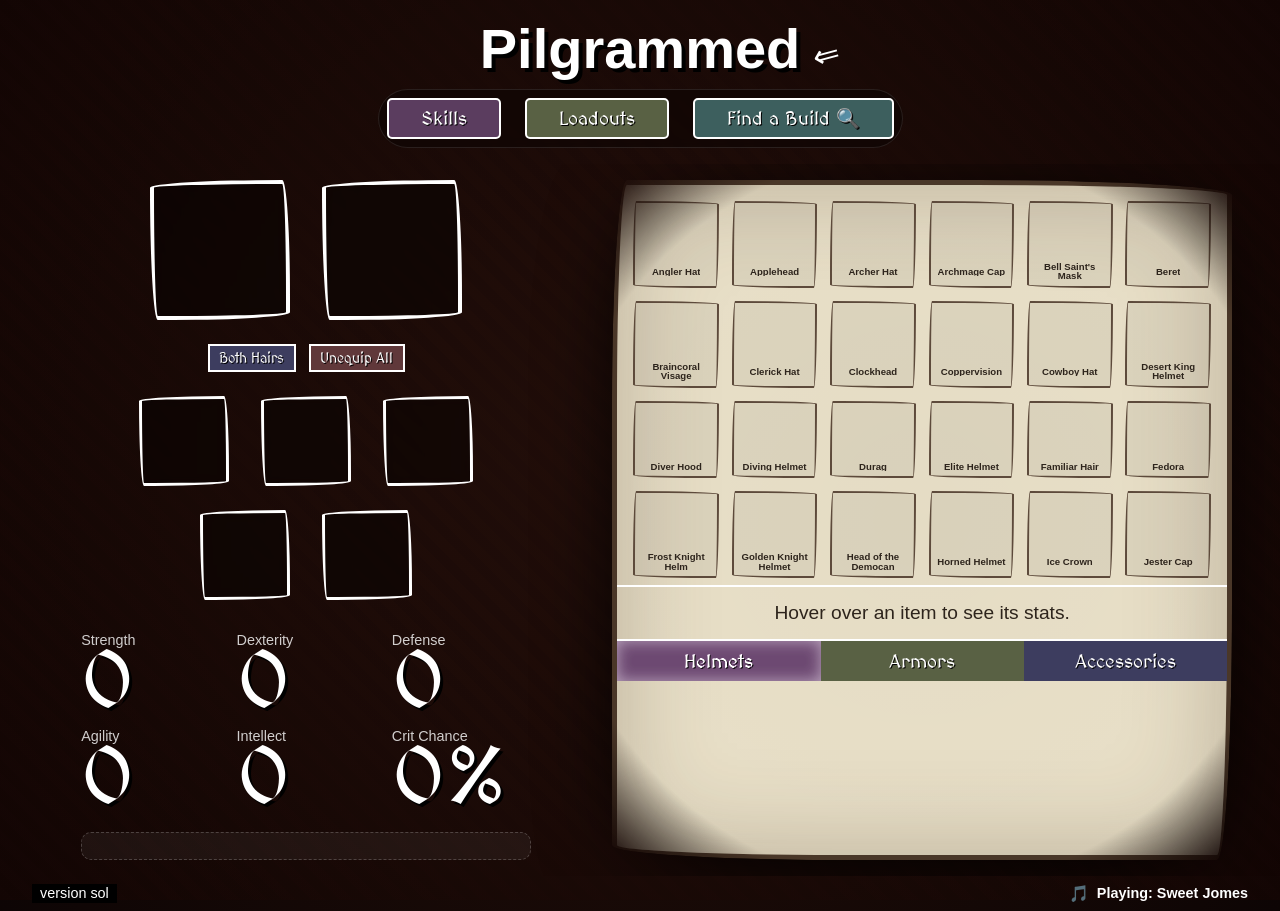
<file: index.html>
<!DOCTYPE html>
<html lang="en">
<head>
    <meta charset="UTF-8">
    <meta name="viewport" content="width=device-width, initial-scale=1.0">
    <title>Pilgrammed Build Creator</title>
    <link href="https://fonts.googleapis.com/css2?family=MedievalSharp&display=swap" rel="stylesheet">
    <link rel="stylesheet" href="index.css">
</head>
<body>
    <div class="wood-background"></div>
    
    <header class="app-header">
        <div class="title-container">
            <h1 class="oscillating-title">Pilgrammed</h1>
            <div class="oscillation-arrow">⇐</div>
        </div>
        <nav class="top-nav">
            <button class="nav-btn btn-purple" id="skillsNavBtn">Skills</button>
            <button class="nav-btn btn-green" id="loadoutsNavBtn">Loadouts</button>
            <button class="nav-btn btn-teal" id="findBuildNavBtn">Find a Build 🔍</button>
        </nav>
    </header>

    <main class="app-wrapper">
        <!-- Main Build View -->
        <section id="appContainer" class="app-container">
            <!-- Left Panel: Equipped Slots & Stats -->
            <section class="left-panel">
                <div class="equipped-area">
                    <div class="slot-row top-row">
                        <div class="slot large-slot empty" data-type="Head" data-slot-id="head"></div>
                        <div class="slot large-slot empty" data-type="Chest" data-slot-id="chest"></div>
                    </div>

                    <div class="controls-row">
                        <button class="sketch-btn btn-blue" id="bothHairsBtn">Both Hairs</button>
                        <button class="sketch-btn btn-red" id="unequipAllBtn">Unequip All</button>
                    </div>

                    <div class="slot-row middle-row">
                        <div class="slot empty" data-type="Accessory" data-slot-id="acc1"></div>
                        <div class="slot empty" data-type="Accessory" data-slot-id="acc2"></div>
                        <div class="slot empty" data-type="Accessory" data-slot-id="acc3"></div>
                    </div>

                    <div class="slot-row bottom-row">
                        <div class="slot empty" data-type="Accessory" data-slot-id="acc4"></div>
                        <div class="slot empty" data-type="Accessory" data-slot-id="acc5"></div>
                    </div>
                </div>

                <!-- Stats Display -->
                <div id="statsDisplay" class="stats-display">
                    <div class="primary-stats">
                        <div class="stat-group" data-stat="Strength">
                            <span class="stat-label">Strength</span>
                            <span class="stat-value" id="stat-strength">0</span>
                        </div>
                        <div class="stat-group" data-stat="Dexterity">
                            <span class="stat-label">Dexterity</span>
                            <span class="stat-value" id="stat-dexterity">0</span>
                        </div>
                        <div class="stat-group" data-stat="Defense">
                            <span class="stat-label">Defense</span>
                            <span class="stat-value" id="stat-defense">0</span>
                        </div>
                        <div class="stat-group" data-stat="Agility">
                            <span class="stat-label">Agility</span>
                            <span class="stat-value" id="stat-agility">0</span>
                        </div>
                        <div class="stat-group" data-stat="Intellect">
                            <span class="stat-label">Intellect</span>
                            <span class="stat-value" id="stat-intellect">0</span>
                        </div>
                        <div class="stat-group" data-stat="Crit Chance">
                            <span class="stat-label">Crit Chance</span>
                            <span class="stat-value" id="stat-crit-chance">0%</span>
                        </div>
                    </div>
                    <div id="secondaryStats" class="secondary-stats"></div>
                </div>
            </section>

            <!-- Right Panel: Item Selection Grid -->
            <section class="right-panel">
                <div class="grid-container">
                    <div id="itemGrid" class="item-grid split-grid"></div>
                    <div class="hover-info" id="hoverInfo">
                        Hover over an item to see its stats.
                    </div>
                    <div class="tab-controls">
                        <button class="tab-btn btn-purple active" data-tab="Head">Helmets</button>
                        <button class="tab-btn btn-green" data-tab="Chest">Armors</button>
                        <button class="tab-btn btn-blue" data-tab="Accessory">Accessories</button>
                    </div>
                </div>
            </section>
        </section>

        <!-- Loadouts View -->
        <section id="loadoutsView" class="loadouts-view hidden">
            <div class="loadouts-header">
                <button class="nav-btn btn-blue" onclick="switchView('build')">⇐ Back to Build</button>
                <h2 class="fantasy-title">Loadouts</h2>
                <button class="nav-btn btn-gold" onclick="uploadCurrentBuild()">⬆ Upload Build</button>
            </div>
            <div id="loadoutsGrid" class="loadouts-grid">
                <!-- Javascript will populate loadouts here -->
            </div>
            <div class="pagination">
                <button class="page-btn" onclick="handlePage(1)">Page 1</button>
                <button class="page-btn" onclick="handlePage(2)">Page 2</button>
                <button class="page-btn" onclick="handlePage(3)">Page 3</button>
            </div>
        </section>

        <!-- Community Builds View -->
        <section id="communityView" class="community-view hidden">
            <div class="community-header">
                <button class="nav-btn btn-blue" onclick="switchView('build')">⇐ Back to Build</button>
                <h2 class="fantasy-title">Community Builds</h2>
                <div class="community-filters">
                    <button class="filter-btn active" data-sort="popular">Most Popular</button>
                    <button class="filter-btn" data-sort="newest">Newest</button>
                </div>
            </div>
            <div id="communityGrid" class="community-grid">
                <!-- Javascript will populate community builds here -->
            </div>
        </section>


    </main>

    <footer class="app-footer">
        <div class="version-tag">version sol</div>
        <div class="music-player" id="musicPlayer">
            <span class="music-icon">🎵</span>
            <span class="music-text" id="musicText">Playing: Sweet Jomes</span>
            <!-- Hidden SoundCloud Widget -->
            <iframe id="sc-widget" width="100%" height="166" scrolling="no" frameborder="no" allow="autoplay" 
                src="https://w.soundcloud.com/player/?url=https%3A//soundcloud.com/bonzods/sweet-jomes&color=%23ff5500&auto_play=true&hide_related=true&show_comments=false&show_user=false&show_reposts=false&show_teaser=false" 
                style="display:none;">
            </iframe>
        </div>
    </footer>

    <!-- SoundCloud Widget API -->
    <script src="https://w.soundcloud.com/player/api.js" type="text/javascript"></script>
    <script src="items.js"></script>
    <script src="app.js"></script>
</body>
</html>
</file>
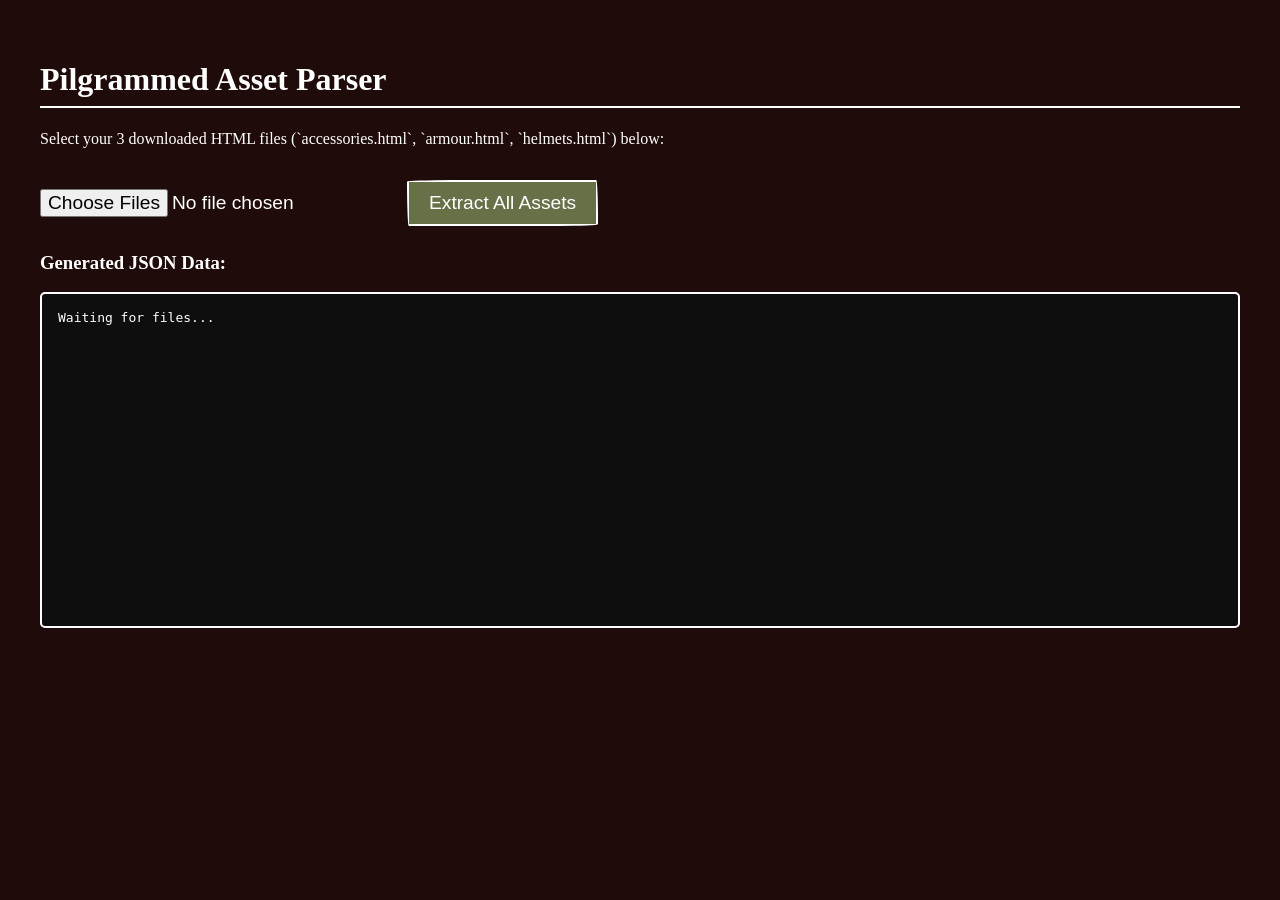
<file: parser.html>
<!DOCTYPE html>
<html lang="en">
<head>
    <meta charset="UTF-8">
    <meta name="viewport" content="width=device-width, initial-scale=1.0">
    <title>Pilgrammed Asset Parser</title>
    <style>
        body { font-family: 'Times New Roman', serif; background: #1f0b09; color: white; padding: 2rem; }
        h1 { font-size: 2rem; border-bottom: 2px solid white; padding-bottom: 0.5rem; }
        input[type="file"] { margin: 1rem 0; font-size: 1.2rem; }
        pre { background: #0e0e0f; border: 2px solid white; padding: 1rem; border-radius: 5px; height: 300px; overflow-y: auto; color: #fff; }
        button { background: #677148; color: white; border: 2px solid white; border-radius: 255px 10px 225px 10px/10px 225px 10px 255px; padding: 10px 20px; font-size: 1.2rem; cursor: pointer; margin-top: 1rem; }
    </style>
</head>
<body>
    <h1>Pilgrammed Asset Parser</h1>
    <p>Select your 3 downloaded HTML files (`accessories.html`, `armour.html`, `helmets.html`) below:</p>
    
    <input type="file" id="fileInput" multiple accept=".html">
    <button id="parseBtn">Extract All Assets</button>

    <h3>Generated JSON Data:</h3>
    <pre id="output">Waiting for files...</pre>
    <button id="copyBtn" style="display:none;" onclick="navigator.clipboard.writeText(document.getElementById('output').innerText); alert('Copied to clipboard!')">Copy Data</button>

    <div id="progressContainer" style="display: none; margin-top: 1rem;">
        <h3 id="progressText">Processing Items...</h3>
        <div style="width: 100%; height: 20px; background: #3d3d5f; border: 2px solid white; border-radius: 10px; overflow: hidden;">
            <div id="progressBar" style="width: 0%; height: 100%; background: #ffd700; transition: width 0.2s;"></div>
        </div>
    </div>

    <script>
        // Ignore properties that are metadata and not game stats
        const IGNORED_WIKI_KEYS = ['name', 'image', 'type', 'recipe', 'drop', 'cost', 'sell', 'source', 'rarity', 'title', 'category', 'obtained_from', 'mutual_exclusives', 'tier', 'level'];
        function cleanImageUrl(url) {
            if (!url) return '';
            return url.split('/revision/')[0]; // Simpler, more robust way to get the original image
        }

        async function fetchWikiStats(itemName) {
            try {
                // Ensure correct exact capitalization encoding
                const title = encodeURIComponent(itemName.trim().replace(/ /g, '_'));
                const url = `https://pilgrammed-rblx.fandom.com/api.php?action=query&prop=revisions&rvprop=content&titles=${title}&redirects=1&format=json&origin=*`;
                
                const res = await fetch(url);
                const data = await res.json();
                const pages = data.query.pages;
                const pageId = Object.keys(pages)[0];
                if (pageId === "-1") return null;
                
                const wikitext = pages[pageId].revisions[0]['*'];
                
                let stats = {};
                const lines = wikitext.split('\n');
                let inInfobox = false;
                
                lines.forEach(line => {
                    const l = line.toLowerCase();
                    if (l.includes('{{armor') || l.includes('{{accessory') || l.includes('{{equipment') || l.includes('{{weapon')) {
                        inInfobox = true;
                    }

                    if (inInfobox && line.trim().startsWith('|')) {
                        const parts = line.substring(1).split('=');
                        if (parts.length >= 2) {
                            // Clean Fandom underscores and common stat prefixes
                            let key = parts[0].trim().toLowerCase().replace(/_/g, ' ');
                            let valStr = parts.slice(1).join('=').trim();
                            
                            // Fix MediaWiki HTML entities
                            valStr = valStr.replace(/&#43;/g, '+').replace(/&amp;/g, '&');
                            
                            if (!IGNORED_WIKI_KEYS.includes(key) && valStr !== '') {
                                // Specific mapping for clarity if needed
                                if (key === 'health regen') key = 'Health Regeneration';
                                if (key === 'mana regen') key = 'Mana Regeneration';
                                
                                // Title Case for keys
                                const properKey = key.split(' ').map(w => w.charAt(0).toUpperCase() + w.slice(1)).join(' ');
                                
                                // Parse value
                                let num = parseFloat(valStr.replace(/[^\d.-]/g, ''));
                                
                                if (valStr.includes('%') || valStr.includes('+') || valStr.includes('-')) {
                                    stats[properKey] = valStr; // keep raw e.g. "+15.00%"
                                } else if (!isNaN(num)) {
                                    stats[properKey] = num;
                                } else {
                                    stats[properKey] = valStr; // keep as text if not numeric
                                }
                            }
                        }
                    }
                    if (inInfobox && line.includes('}}')) inInfobox = false;
                });
                
                return stats;
            } catch (e) {
                console.error("Failed to parse " + itemName, e);
                return null;
            }
        }

        document.getElementById('parseBtn').addEventListener('click', async () => {
            const files = document.getElementById('fileInput').files;
            if (files.length === 0) {
                alert("Please select the HTML files first!");
                return;
            }

            let allItems = [];
            const outputEl = document.getElementById('output');
            const progressCnt = document.getElementById('progressContainer');
            const progressTxt = document.getElementById('progressText');
            const progressFill = document.getElementById('progressBar');
            const btn = document.getElementById('parseBtn');

            outputEl.innerText = "Extracting names from HTML files...";
            btn.disabled = true;
            progressCnt.style.display = 'block';

            // Phase 1: Local DOM Parsing
            for (let i = 0; i < files.length; i++) {
                const file = files[i];
                const text = await file.text();
                const parser = new DOMParser();
                const doc = parser.parseFromString(text, "text/html");
                
                let type = 'Accessory';
                if (file.name.toLowerCase().includes('armour')) type = 'Chest';
                if (file.name.toLowerCase().includes('helmet')) type = 'Head';

                const members = doc.querySelectorAll('.category-page__member');
                members.forEach(member => {
                    const link = member.querySelector('.category-page__member-link');
                    const img = member.querySelector('.category-page__member-thumbnail'); 
                    if (link) {
                        const name = link.innerText.trim();
                        let imgUrl = img && img.src ? cleanImageUrl(img.src) : '';
                        
                        allItems.push({
                            id: name.replace(/[^a-zA-Z0-9]/g, '').toLowerCase(),
                            type: type,
                            name: name,
                            imgUrl: imgUrl
                        });
                    }
                });

                const galleryItems = doc.querySelectorAll('.wikia-gallery-item');
                galleryItems.forEach(item => {
                    const titleEl = item.querySelector('.lightbox-caption') || item.querySelector('.thumbcaption') || item.querySelector('a');
                    const imgEl = item.querySelector('img');
                    if (titleEl && imgEl) {
                        const name = titleEl.innerText.trim();
                        let imgUrl = cleanImageUrl(imgEl.src);
                        
                        allItems.push({
                            id: name.replace(/[^a-zA-Z0-9]/g, '').toLowerCase(),
                            type: type,
                            name: name,
                            imgUrl: imgUrl
                        });
                    }
                });
            }

            // Deduplicate
            const uniqueItems = Array.from(new Map(allItems.map(item => [item.name, item])).values());
            
            // Phase 2: Remote Batch Scraping
            outputEl.innerText = "Querying Fandom API for Stats...";
            let processed = 0;
            const batchedCount = 5; // To prevent Fandom API rate limits

            for (let i = 0; i < uniqueItems.length; i += batchedCount) {
                const batch = uniqueItems.slice(i, i + batchedCount);
                
                progressTxt.innerText = `Fetching ${i + 1}-${Math.min(i + batchedCount, uniqueItems.length)} of ${uniqueItems.length}: ${batch[0].name}...`;
                
                await Promise.all(batch.map(async (item) => {
                    const apiStats = await fetchWikiStats(item.name);
                    if (apiStats && Object.keys(apiStats).length > 0) {
                        Object.assign(item, apiStats);
                    } else {
                        // Fallback safeguard to prevent broken UI
                    }
                    processed++;
                    progressFill.style.width = `${(processed / uniqueItems.length) * 100}%`;
                }));

                // small wait to respect API boundaries
                await new Promise(r => setTimeout(r, 200));
            }

            progressTxt.innerText = "Done!";
            outputEl.innerText = JSON.stringify(uniqueItems, null, 4);
            document.getElementById('copyBtn').style.display = 'block';
            btn.disabled = false;
        });
    </script>
</body>
</html>
</file>
<file: index.css>
/* --- Variables & Typography --- */
:root {
    --bg-wood-dark: #1a0a09;
    --bg-wood-light: #2c130f;
    --slot-bg: rgba(0, 0, 0, 0.4);
    --panel-glass: rgba(0, 0, 0, 0.5);
    --parchment: #e9e0c8;
    --parchment-text: #2d241c;
    
    --btn-blue: #3d3d5f; 
    --btn-green: #596144;
    --btn-red: #60383a;
    --btn-purple: #5b3d5f;
    --btn-teal: #3d5f5e;
    
    --text-white: #ffffff;
    --font-fantasy: 'MedievalSharp', fantasy, cursive;
    --font-main: 'Outfit', sans-serif;
}

* {
    box-sizing: border-box;
    margin: 0;
    padding: 0;
}

body {
    font-family: var(--font-main);
    color: var(--text-white);
    background-color: var(--bg-wood-dark);
    margin: 0;
    min-height: 100vh;
    display: flex;
    flex-direction: column;
    overflow: hidden;
    user-select: none;
    background-image: radial-gradient(circle at center, rgba(139, 69, 19, 0.1) 0%, rgba(0,0,0,0.5) 100%);
}

/* Wood background texture */
.wood-background {
    position: fixed;
    top: 0; left: 0; right: 0; bottom: 0;
    background: repeating-linear-gradient(
        45deg,
        rgba(0,0,0,0.1),
        rgba(0,0,0,0.1) 10px,
        rgba(0,0,0,0.15) 10px,
        rgba(0,0,0,0.15) 20px
    ), radial-gradient(circle at center, #27100b 0%, #150604 100%);
    z-index: -1;
}

/* --- Header Section --- */
.app-header {
    display: flex;
    flex-direction: column;
    align-items: center;
    padding: 1rem 0;
    position: relative;
}

.title-container {
    position: relative;
    margin-bottom: 0.5rem;
}

.oscillating-title {
    font-size: 3.5rem;
    text-shadow: 4px 4px 0px #000;
    animation: oscillate 3s ease-in-out infinite;
    transform-origin: center;
}

.oscillation-arrow {
    position: absolute;
    right: -40px;
    top: 20px;
    font-size: 2rem;
    transform: rotate(-15deg);
}

@keyframes oscillate {
    0%, 100% { transform: translateY(0) rotate(0deg) scale(1); }
    25% { transform: translateY(-8px) rotate(-2deg) scale(1.02); color: #ffd700; }
    75% { transform: translateY(8px) rotate(2deg) scale(0.98); color: #ffffff; }
}

.top-nav {
    display: flex;
    gap: 1.5rem;
    padding: 0.5rem;
    background: rgba(0,0,0,0.3);
    border-radius: 50px;
    backdrop-filter: blur(5px);
    border: 1px solid rgba(255,255,255,0.1);
}

.nav-btn {
    font-family: var(--font-fantasy);
    font-size: 1.2rem;
    color: var(--text-white);
    padding: 0.4rem 2rem;
    border: 2px solid var(--text-white);
    border-radius: 5px;
    cursor: pointer;
    text-shadow: 1px 1px 0px #000;
    transition: filter 0.2s;
}

.nav-btn:hover { filter: brightness(1.2); }

/* --- Main Layout --- */
.app-container {
    display: flex;
    flex: 1;
    padding: 1rem 3rem;
    gap: 3rem;
    overflow: hidden;
    align-items: stretch;
}

.left-panel {
    flex: 1;
    display: flex;
    flex-direction: column;
    align-items: center;
    gap: 2rem;
    justify-content: center;
}

.right-panel {
    flex: 1.2;
    display: flex;
    flex-direction: column;
    filter: drop-shadow(0 15px 35px rgba(0,0,0,0.8));
}

/* --- Equipped Area --- */
.equipped-area {
    display: flex;
    flex-direction: column;
    align-items: center;
    gap: 1.5rem;
}

.slot-row {
    display: flex;
    justify-content: center;
    gap: 2rem;
}

.slot {
    width: 90px;
    height: 90px;
    background-color: var(--slot-bg);
    border: 3px solid var(--text-white);
    /* High-fidelity sketchy border */
    border-radius: 255px 15px 225px 15px/15px 225px 15px 255px;
    cursor: pointer;
    position: relative;
    display: flex;
    justify-content: center;
    align-items: center;
    background-size: 80%;
    background-repeat: no-repeat;
    background-position: center;
    transition: transform 0.2s cubic-bezier(0.175, 0.885, 0.32, 1.275), box-shadow 0.2s;
    backdrop-filter: blur(5px);
}

.slot:hover {
    transform: scale(1.05) rotate(1deg);
    box-shadow: 0 0 15px rgba(255,255,255,0.3);
}

.slot.active-slot {
    border-color: #ffd700;
    box-shadow: 0 0 20px rgba(255, 215, 0, 0.5);
    animation: pulse-border 2s infinite;
}

@keyframes pulse-border {
    0%, 100% { border-color: #ffd700; }
    50% { border-color: #ffffff; }
}

.large-slot {
    width: 140px;
    height: 140px;
    border-width: 4px;
}

.slot-equipped-name {
    position: absolute;
    bottom: -10px;
    left: 50%;
    transform: translateX(-50%);
    font-size: 0.9rem;
    text-align: center;
    width: 120%;
    background: rgba(0,0,0,0.8);
    padding: 2px 5px;
    border: 1px solid var(--text-white);
    border-radius: 4px;
    z-index: 5;
    pointer-events: none;
    white-space: nowrap;
    font-family: var(--font-fantasy);
}

.controls-row {
    display: flex;
    gap: 0.8rem;
}

.sketch-btn {
    font-family: var(--font-fantasy);
    font-size: 0.9rem;
    color: var(--text-white);
    background-color: transparent;
    border: 2px solid var(--text-white);
    padding: 0.2rem 0.6rem;
    cursor: pointer;
    text-shadow: 1px 1px 0px #000;
}

/* --- Stats Display --- */
.stats-display {
    width: 100%;
    max-width: 450px;
}

.primary-stats {
    display: grid;
    grid-template-columns: repeat(3, 1fr);
    gap: 1rem;
    margin-bottom: 1.5rem;
}

.stat-group {
    display: flex;
    flex-direction: column;
}

.stat-label {
    font-size: 0.9rem;
    opacity: 0.8;
}

.stat-value {
    font-size: 5rem;
    line-height: 0.8;
    text-shadow: 3px 3px 0px #000;
    font-family: var(--font-fantasy);
    transition: transform 0.3s cubic-bezier(0.175, 0.885, 0.32, 1.275), color 0.3s;
    display: inline-block;
}

.stat-value.pulse {
    animation: stat-pulse 0.4s ease-out;
}

@keyframes stat-pulse {
    0% { transform: scale(1); color: #ffd700; }
    50% { transform: scale(1.3); color: #ffffff; }
    100% { transform: scale(1); color: #ffffff; }
}

.secondary-stats {
    display: flex;
    flex-wrap: wrap;
    gap: 1rem 2rem;
    font-size: 1.2rem;
    text-shadow: 1px 1px 0px #000;
    justify-content: center;
    background: rgba(255,255,255,0.05);
    padding: 0.8rem;
    border-radius: 10px;
    border: 1px dashed rgba(255,255,255,0.2);
}

/* --- Right Panel Grid --- */
.grid-container {
    background-color: var(--parchment);
    background-image: 
        radial-gradient(circle at 50% 50%, rgba(0,0,0,0.02) 0%, transparent 100%),
        url('https://www.transparenttextures.com/patterns/papyros.png');
    border: 5px solid #4a3728;
    border-radius: 15px 255px 15px 225px/225px 15px 255px 15px;
    flex: 1;
    display: flex;
    flex-direction: column;
    position: relative;
    color: var(--parchment-text);
    box-shadow: 
        inset 0 0 100px rgba(74, 55, 40, 0.3),
        0 10px 30px rgba(0,0,0,0.5);
    /* Edge burn effect */
    mask-image: radial-gradient(circle at center, black 80%, transparent 100%);
}

.item-grid {
    flex: 1;
    display: grid;
    grid-template-columns: repeat(6, 1fr);
    grid-auto-rows: min-content;
    gap: 0.8rem;
    padding: 1rem;
    overflow-y: auto;
    max-height: 400px; /* Reduced size for scrollability */
}

.item-icon {
    width: 50px;
    height: 50px;
    background-size: contain;
    background-repeat: no-repeat;
    background-position: center;
    image-rendering: pixelated; /* Matches the Roblox style */
    margin-bottom: 2px;
}

/* Tooltip Enhanced Formatting */
#hoverInfo {
    line-height: 1.4;
    max-height: none;
}

.hover-desc {
    color: #ffd700;
    font-style: italic;
    margin-top: 8px;
    display: block;
    border-top: 1px solid rgba(255,255,255,0.2);
    padding-top: 5px;
}

/* Community & Summary Views */
.hidden { display: none !important; }

.community-view, .summary-view {
    position: absolute;
    top: 0;
    left: 0;
    width: 100%;
    height: 100%;
    background: rgba(0,0,0,0.95);
    z-index: 100;
    padding: 20px;
    overflow-y: auto;
    border: 4px double #4a3728;
}

.community-header, .summary-header {
    display: flex;
    justify-content: space-between;
    align-items: center;
    border-bottom: 2px solid #5a4a3a;
    padding-bottom: 15px;
    margin-bottom: 20px;
}

.community-grid {
    display: grid;
    grid-template-columns: repeat(auto-fill, minmax(280px, 1fr));
    gap: 20px;
}

.community-card {
    background: #2a2018;
    border: 2px solid #5a4a3a;
    padding: 15px;
    border-radius: 8px;
    position: relative;
    transition: transform 0.2s;
}

.community-card:hover { transform: translateY(-3px); border-color: #ffd700; }

.vote-controls {
    display: flex;
    gap: 15px;
    align-items: center;
    margin-top: 10px;
    border-top: 1px solid #444;
    padding-top: 10px;
}

.vote-btn {
    background: none;
    border: none;
    color: #888;
    cursor: pointer;
    font-size: 1.2rem;
    transition: color 0.2s;
}

.vote-btn:hover { color: #fff; }
.vote-btn.upvoted { color: #00ff00; }
.vote-btn.downvoted { color: #ff0000; }

.vote-count { font-weight: bold; color: #ffd700; }

.ai-summary-card {
    background: radial-gradient(circle at center, #2c2538 0%, #1a1520 100%);
    border: 3px solid #8e44ad;
    padding: 40px;
    border-radius: 20px;
    text-align: center;
    max-width: 600px;
    margin: 40px auto;
    box-shadow: 0 0 30px rgba(142, 68, 173, 0.4);
    position: relative;
}

.ai-sparkle {
    font-size: 3rem;
    margin-bottom: 10px;
    animation: pulse 2s infinite;
}

#aiSummaryTitle {
    font-size: 2.2rem;
    color: #d2a1ff;
    margin-bottom: 15px;
    text-shadow: 0 0 10px rgba(210, 161, 255, 0.5);
}

#aiSummaryText {
    font-size: 1.2rem;
    color: #ccc;
    line-height: 1.6;
}

.build-tags {
    display: flex;
    justify-content: center;
    gap: 10px;
    margin-top: 20px;
    flex-wrap: wrap;
}

.tag {
    background: rgba(142, 68, 173, 0.3);
    border: 1px solid #8e44ad;
    padding: 5px 12px;
    border-radius: 15px;
    font-size: 0.9rem;
    color: #e0b0ff;
}

/* Nav Colors */
.btn-gold { background: #d4af37; color: #000; font-weight: bold; }
.btn-gold:hover { background: #ffd700; box-shadow: 0 0 10px #ffd700; }

@keyframes pulse {
    0% { transform: scale(1); opacity: 0.8; }
    50% { transform: scale(1.1); opacity: 1; }
    100% { transform: scale(1); opacity: 0.8; }
}

.item-card {
    background: rgba(0,0,0,0.05);
    border: 2px solid #5d4a3b;
    border-radius: 10px 255px 10px 225px/225px 10px 255px 10px;
    cursor: pointer;
    display: flex;
    flex-direction: column;
    align-items: center;
    justify-content: center;
    padding: 5px;
    transition: all 0.2s ease;
    position: relative;
}

.item-card:hover {
    transform: translateY(-5px) rotate(2deg);
    background: rgba(0,0,0,0.1);
    border-color: #2d241c;
    box-shadow: 0 5px 15px rgba(0,0,0,0.2);
}

.item-card .item-name {
    font-size: 0.75rem;
    text-align: center;
    line-height: 1.1;
    margin-top: 5px;
    font-weight: 600;
}

.item-name-hidden {
    display: none; /* We show this on hover or in hover-info */
}

.item-card .item-name {
    font-size: 0.6rem;
    text-align: center;
    line-height: 1;
    margin-top: 2px;
    overflow: hidden;
    text-overflow: ellipsis;
    display: -webkit-box;
    -webkit-line-clamp: 2;
    -webkit-box-orient: vertical;
}

.hover-info {
    padding: 0.8rem;
    border-top: 2px solid var(--text-white);
    font-size: 1.2rem;
    text-align: center;
}

.tab-controls {
    display: flex;
    border-top: 2px solid var(--text-white);
}

.tab-btn {
    flex: 1;
    font-family: var(--font-fantasy);
    font-size: 1.2rem;
    color: var(--text-white);
    padding: 0.5rem;
    border: none;
    cursor: pointer;
    text-shadow: 1px 1px 0px #000;
}

.tab-btn.active {
    box-shadow: inset 0 0 15px rgba(255,255,255,0.4);
    filter: brightness(1.2);
}

/* --- Footer --- */
.app-footer {
    display: flex;
    justify-content: space-between;
    align-items: flex-end;
    padding: 0.5rem 2rem;
}

.version-tag {
    background: #000;
    color: #fff;
    padding: 0.1rem 0.5rem;
    font-size: 0.9rem;
}

.music-player {
    display: flex;
    align-items: center;
    gap: 0.5rem;
    cursor: pointer;
}

.music-text {
    font-size: 0.9rem;
    font-weight: bold;
}

.music-player iframe {
    display: none; /* Keep the widget hidden but functional */
}

/* --- View Management --- */
.hidden {
    display: none !important;
}

.app-wrapper {
    flex: 1;
    display: flex;
    flex-direction: column;
    overflow: hidden;
}

/* --- Loadouts View --- */
.loadouts-view {
    flex: 1;
    display: flex;
    flex-direction: column;
    align-items: center;
    padding: 1rem 2rem;
    gap: 1.5rem;
    overflow-y: auto;
}

.loadouts-header {
    width: 100%;
    display: flex;
    justify-content: space-between;
    align-items: center;
    max-width: 1200px;
}

.fantasy-title {
    font-family: var(--font-fantasy);
    font-size: 2.5rem;
    text-shadow: 2px 2px 0px #000;
}

.loadouts-grid {
    display: grid;
    grid-template-columns: repeat(5, 1fr);
    grid-template-rows: repeat(2, 1fr);
    gap: 1.5rem;
    width: 100%;
    max-width: 1300px;
    flex: 1;
}

.loadout-card {
    background: rgba(0, 0, 0, 0.6);
    border: 2px solid rgba(255, 255, 255, 0.2);
    border-radius: 8px;
    padding: 1rem;
    display: flex;
    flex-direction: column;
    gap: 0.5rem;
    transition: transform 0.2s, border-color 0.2s;
    min-height: 250px;
    position: relative;
    box-shadow: 0 4px 15px rgba(0,0,0,0.5);
    backdrop-filter: blur(5px);
}

.loadout-card:hover {
    transform: translateY(-5px);
    border-color: rgba(255, 255, 255, 0.5);
}

.loadout-card h3 {
    font-family: var(--font-fantasy);
    font-size: 1.8rem;
    text-align: center;
    margin-bottom: 0.5rem;
    text-shadow: 2px 2px 0px #000;
}

.loadout-main-items {
    display: flex;
    flex-direction: column;
    gap: 2px;
    margin-bottom: 0.8rem;
    text-align: center;
}

.minor-text {
    font-size: 0.85rem;
    color: #00ffff; /* Cyber/Teal color for Head/Armor as in image */
    opacity: 0.9;
}

.loadout-acc-list {
    display: flex;
    flex-direction: column;
    gap: 3px;
    flex: 1;
}

.loadout-acc-list p {
    font-size: 1rem;
    color: #4CAF50; /* Greenish for accessories */
    text-shadow: 1px 1px 0px #000;
}

.loadout-btns {
    display: flex;
    gap: 0.5rem;
    margin-top: auto;
}

.load-btn, .save-btn {
    flex: 1;
    font-family: var(--font-fantasy);
    font-size: 1rem;
    padding: 0.3rem;
    cursor: pointer;
    border: 2px solid var(--text-white);
    border-radius: 3px;
    color: white;
    text-shadow: 1px 1px 0px #000;
}

.load-btn { background-color: #3e5a3e; } /* Greenish */
.save-btn { background-color: #3e3e5a; } /* Purpleish */

.load-btn:hover, .save-btn:hover {
    filter: brightness(1.3);
}

.pagination {
    display: flex;
    gap: 1rem;
    padding: 1rem;
}

.page-btn {
    font-family: var(--font-fantasy);
    font-size: 1.2rem;
    background: #222;
    color: white;
    border: 1px solid white;
    padding: 0.4rem 1.5rem;
    cursor: pointer;
    transition: background 0.2s;
}

.page-btn:hover {
    background: #444;
}

/* --- Colors --- */
.btn-blue { background-color: var(--btn-blue); }
.btn-green { background-color: var(--btn-green); }
.btn-red { background-color: var(--btn-red); }
.btn-purple { background-color: var(--btn-purple); }
.btn-teal { background-color: var(--btn-teal); }
.btn-blue-light { background-color: #4a6fa5; }
</file>
